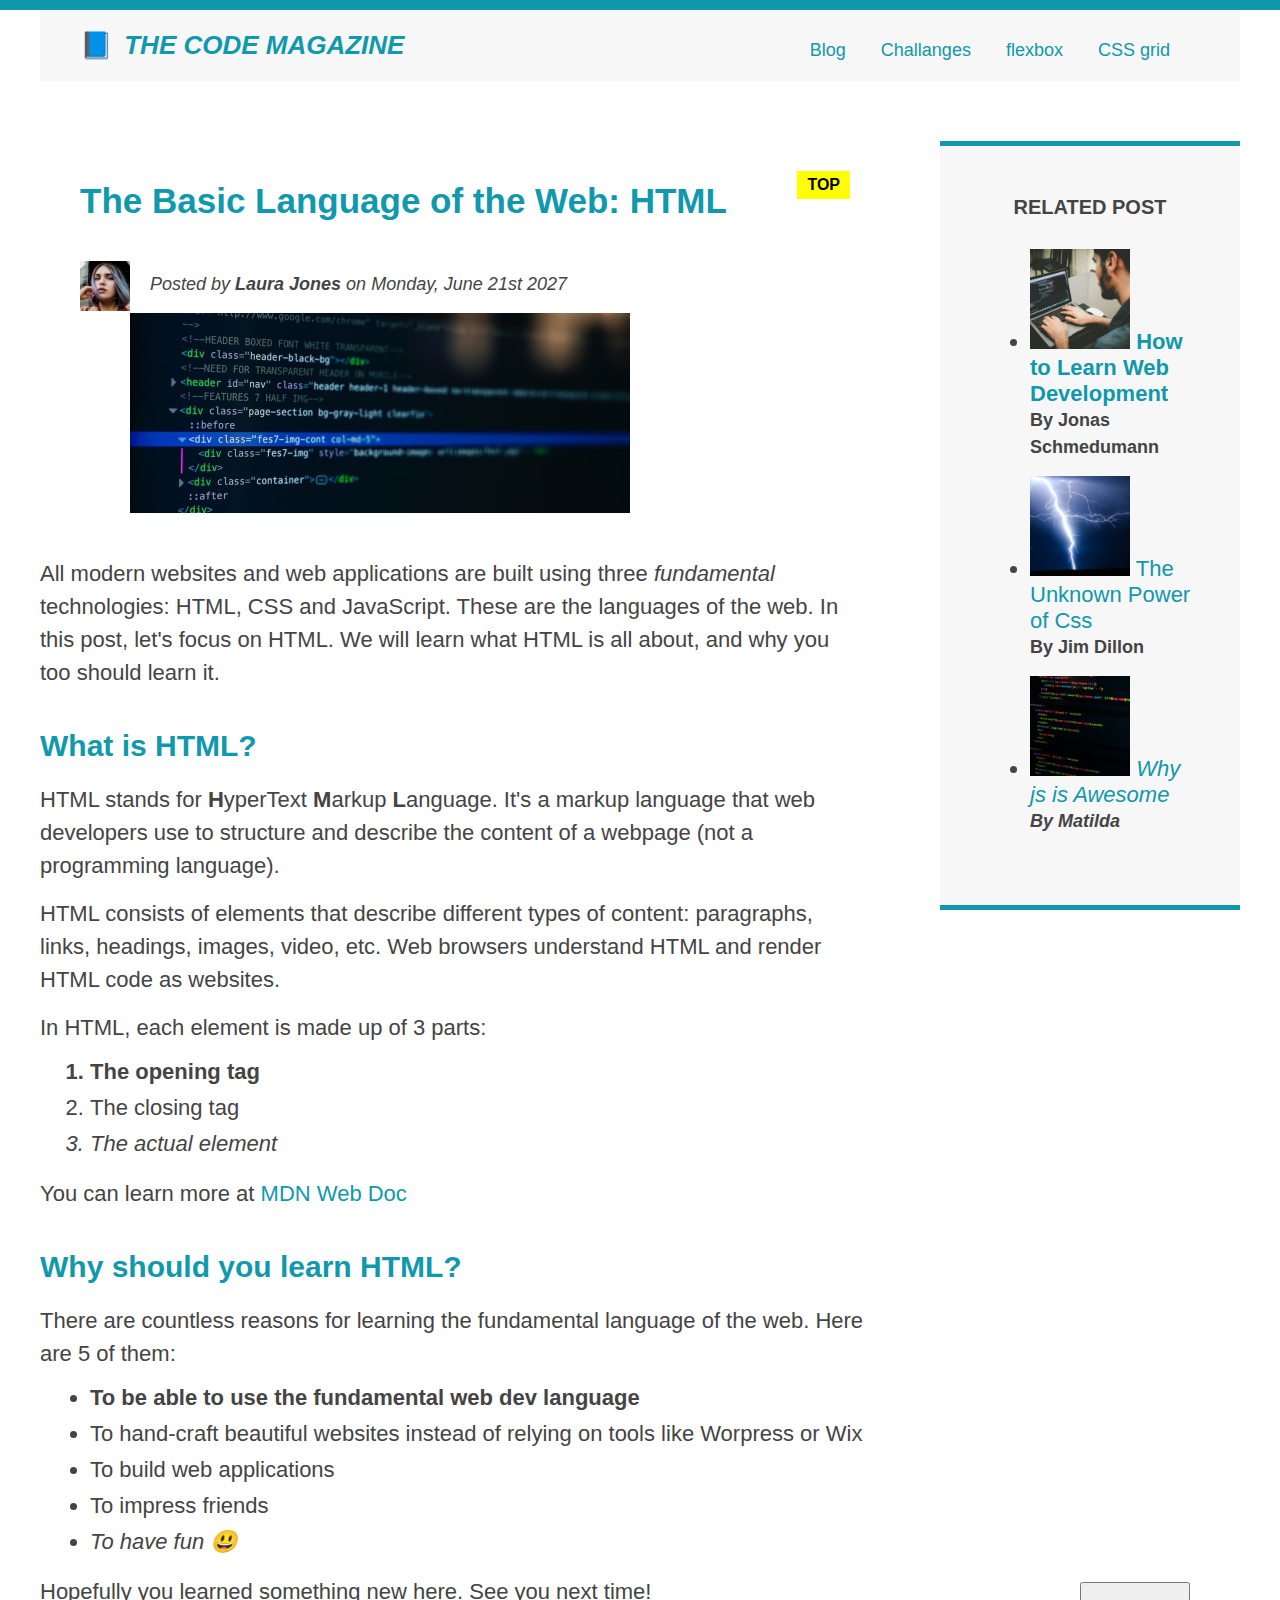
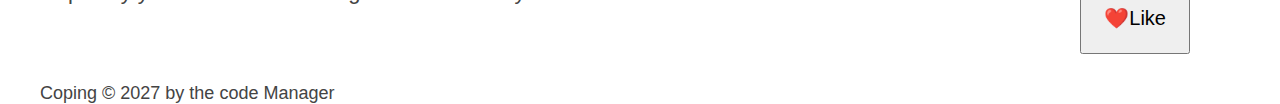
<file: index.html>
<!DOCTYPE html>
<html lang="en">

<head>
    <meta charset="UTF-8">
    <link rel="stylesheet" href="./style.css">
    <meta http-equiv="X-UA-Compatible" content="IE=edge">
    <meta name="viewport" content="width=device-width, initial-scale=1.0">
    <title>The Basic Language of the Web: HTML</title>
</head>

<body>
    <div class="container">
        <header class="main-header clearfix">
            <h1>📘 The Code Magazine</h1>
            <nav>
                <a href="blog.html">Blog</a>
                <a href="shoe.html">Challanges</a>
                <a href="flexbox.html">flexbox</a>
                <a href="css-grid.html">CSS grid</a>
            </nav>
        </header>
        <article>
            <header class="post-header">
                <h2>The Basic Language of the Web: HTML</h2>
                <img src="img/laura-jones.jpg" alt="headset of laura jone" width="50" height="50" class="author-img" />

                <p id="author" class="author">Posted by <strong>Laura Jones</strong> on Monday, June 21st 2027</p>

                <img src="img/post-img.jpg" alt="HTML code on screen" width="500" height="200" />
                <button>❤️Like</button>
            </header>


            <p>All modern websites and web applications are built using three <em>fundamental</em> technologies: HTML,
                CSS and JavaScript. These are the languages of the web.

                In this post, let's focus on HTML. We will learn what HTML is all about, and why you too should learn
                it.
            </p>
            <h3>What is HTML?</h3>
            <p>HTML stands for <strong>H</strong>yperText <strong>M</strong>arkup <strong>L</strong>anguage.
                It's a markup language that web developers use to structure and describe the content of a webpage (not a
                programming language).
            </p>
            <p>HTML consists of elements that describe different types of content: paragraphs, links, headings, images,
                video, etc.
                Web browsers understand HTML and render HTML code as websites.
            </p>
            <p>In HTML, each element is made up of 3 parts:</p>
            <ol>
                <li>The opening tag</li>
                <li>The closing tag</li>
                <li>The actual element</li>
            </ol>
            <p>You can learn more at <a href="https://developer.mozilla.org/en-US/docs/Web/HTML" target="_blank">MDN Web
                    Doc</a>
            </p>

            <h3>Why should you learn HTML?</h3>
            <p>There are countless reasons for learning the fundamental language of the web. Here are 5 of them:</p>
            <p>
            <ul>
                <li>To be able to use the fundamental web dev language</li>
                <li>To hand-craft beautiful websites instead of relying on tools like Worpress or Wix</li>
                <li>To build web applications</li>
                <li>To impress friends</li>
                <li>To have fun 😃</li>
            </ul>
            <p>Hopefully you learned something new here. See you next time!</p>
        </article>

        <aside>
            <h4>
                Related Post
            </h4>
            <ul class="relate">
                <li>
                    <img src="img/related-1.jpg" alt="photo" width="100" height="100">
                    <a href="#">How to Learn Web Development</a>
                    <p class="related-author">By Jonas Schmedumann</p>
                </li>

                <li>
                    <img src="img/related-2.jpg" alt="photo2" width="100" height="100">
                    <a href="#">The Unknown Power of Css </a>
                    <p class="related-author">By Jim Dillon</p>
                </li>

                <li>
                    <img src="img/related-3.jpg" alt="photo3" width="100" height="100">
                    <a href="#">Why js is Awesome</a>
                    <p class="related-author">By Matilda</p>
                </li>

            </ul>
        </aside>
        <footer id="copy-right" class="copy-righttext">Coping &copy; 2027 by the code Manager</footer>
    </div>

</body>

</html>
</file>
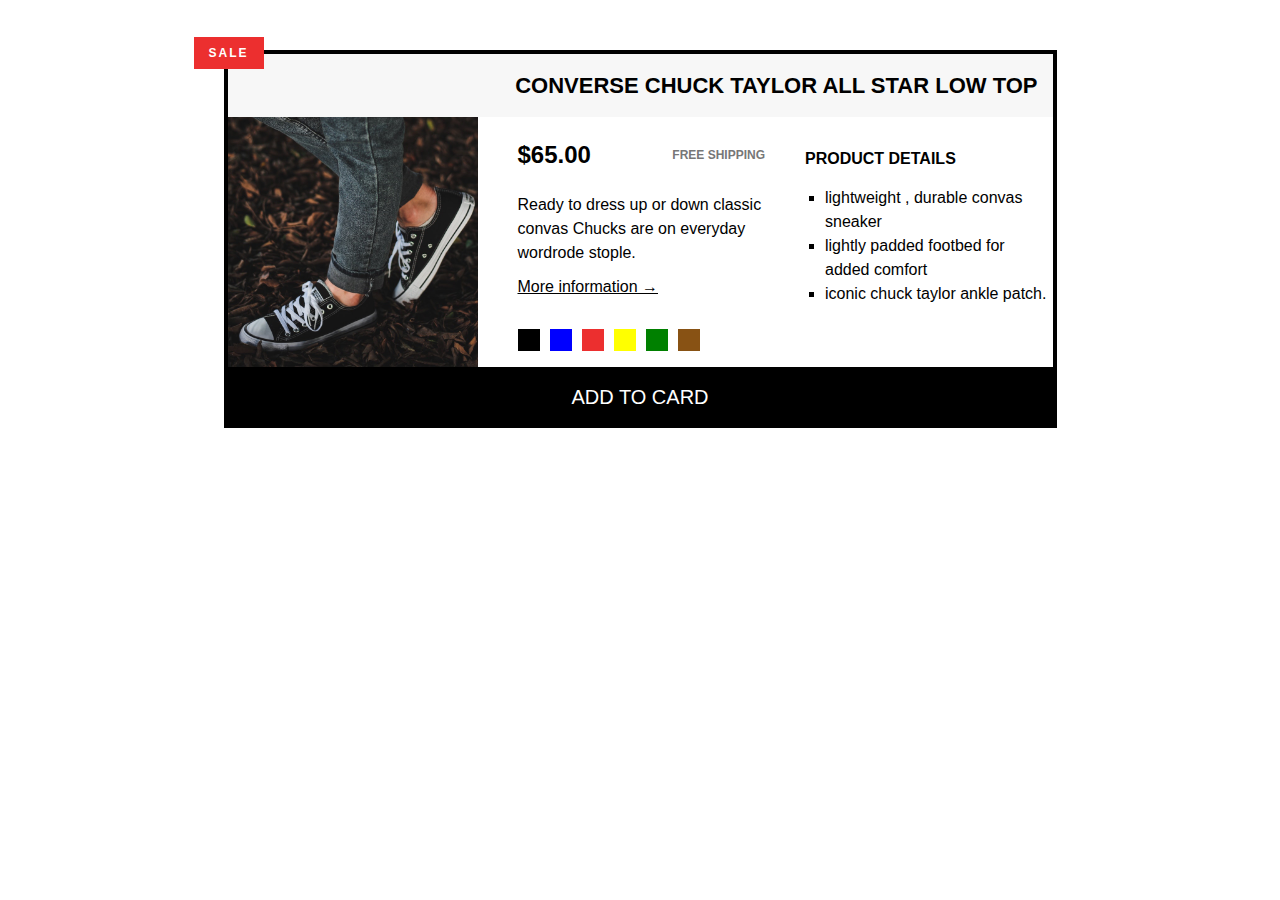
<file: shoe.html>
<!DOCTYPE html>
<html lang="en">

<head>
  <meta charset="UTF-8">
  <meta http-equiv="X-UA-Compatible" content="IE=edge">
  <meta name="viewport" content="width=device-width, initial-scale=1.0">
  <link rel="stylesheet" href="shoe.css">
  <title>shoe</title>
</head>

<body>

  <article class="product">
    <h2 class="product-title">Converse Chuck Taylor All star Low Top </h2>

    <img src="img/challenges.jpg" alt="Chuck Taylor All Star Shoe" height="250" width="250" class=".product-img">
   
    <div class="product-info">
      <div class="product-price">
        <p class="price"><strong>$65.00</strong></p>
        <p class="shipping">Free shipping</p>
      </div>
      <p class="sale">sale</p>

      <p class="product-description">Ready to dress up or down classic convas Chucks are on everyday wordrode stople.</p>
      <a href="https://www.converse.com" target="blank" class="more-info">More information &rarr;</a>
      <div class="product-colors">
        <div class="color"></div>
        <div class="color color-blue"></div>
        <div class="color color-red"></div>
        <div class="color color-yellow"></div>
        <div class="color color-green"></div>
        <div class="color color-brown"></div>
      </div>
    </div>
  
    <div class=".product-details">
      <h3 class="details-title">product details</h3>
      <ul class="details-list">
        <li> lightweight , durable convas sneaker </li>
        <li>lightly padded footbed for added comfort</li>
        <li>iconic chuck taylor ankle patch. </li>
      </ul>
    </div>
    <button class="add-card">add to card</button>
  </article>
</body>
</html>
</file>
<file: style.css>
*{
    padding: 0;
    margin: 0;
    box-sizing: border-box;
}

body{
    font-family: sans-serif;
    color: #444;

    border-top: 10px solid #1098ad;
    position: relative;
}


.main-header{
    background-color: #f7f7f7;
    padding: 20px 40px;
    margin-bottom: 60px;
    /* background-color: orange; */
}

nav{
    font-size: 18px;
}
nav a:link{
    margin-right: 30px;
    margin-top: 10px;
    display: inline-block;
}
.container{
    width: 1200px;
    position: relative;
    margin:0 auto;
}
article{
    margin-bottom: 60px;
}
.post-header{
    margin: 40px;
}
aside{
    background-color: #f7f7f7;
    border-top: 5px solid #1098ad;
    border-bottom: 5px solid #1098ad;
    padding: 50px 40px;
   
}



h1,h2,h3{
    color: #1098ad;
}

h1{
    /* color: blue; */
    font-size: 26px;
    text-transform: uppercase;
    font-style: italic;
    
    
    
}
h1::first-letter{
    margin-right: 5px;
    font-style: normal;
}
h2{
    font-size: 35px;
   font-weight: bold;
    margin-bottom: 40px;
    position: relative;
    
}
/* h2{
    position: relative;
} */
h2::after{
    content: "TOP";
    background-color: yellow;
    color: #000;
    display: inline-block;
    position: absolute;
    font-size: 16px;
    top: -10px;
    right: -25px;
    padding: 5px 10px;

}

h3{
    font-size: 30px;
    margin-bottom: 20px;
    margin-top: 40px;
    
}
h4{
    font-size: 20px;
    text-align: center;
    text-transform: uppercase;
    margin-bottom: 30px;

    /* text-align: center; */
}

p{
    font-size: 22px;
    line-height: 1.5;
    margin-bottom: 15px;
}
ul,ol{
    margin-left: 50px;
    margin-bottom: 20px;
}
li{
    font-size: 22px;
    margin-bottom: 10px;
    /* line-height: 1.5; */
}
li:last-child{
    margin-bottom: 0;
}
#author{
    font-style: italic;
    font-size: 18px;
}
#copy-right{
    font-size: 18px;
}
.related-author{
    font-size: 18px;
    font-weight: bold;
}
.related{
    list-style: none;
    margin-left: 0;
}

li:first-child{
    font-weight: bold;
}
li:last-child{
    font-style: italic;
}
a:link{
    color:#1098ad ;
    text-decoration: none;
}
/* a:link:last-child{
    margin-right: 0;
} */
a:visited{
    color:#1098ad ;
}
a:hover{
    color: orangered;
    font-weight: bold;
    text-decoration: underline orangered;
}
button{
    position: absolute;
    font-size: 20px;
    padding: 22px;
    cursor: pointer;
    bottom: 50px;
    right: 50px;

}

.author-img{
    float: left;
    margin-bottom: 20px;
}
.author{
    float: left;
    margin-top: 10px;
    margin-left: 20px;

}
h1{
    float: left;
}
nav{
    float: right;
}
.clearfix::after{
    clear: both;
    content: "";
    display: block;

}
article{
    
    width: 825px;
    float: left;

}
aside{
   
    width: 300px;
    float: right;
    
}
footer{
 
    clear: both;
}
</file>
<file: shoe.css>
*{
    margin: 0;
    padding: 0;
}
body{
    line-height: 1.5;
    font-family: sans-serif;
}
.product{
    border: 4px solid black;
    width: 825px;
    margin: 50px auto;
    position: relative;
    display: grid;
    grid-template-columns: 250px 1fr 1fr;
    column-gap: 40px;
}
.product-title{
    text-align: right;
    text-transform: uppercase;
    font-size: 22px;
    background-color: #f7f7f7;
    padding: 15px;
    grid-column: 1/-1;
}
.product-info{
    flex: 1;
    margin-top: 20px;
}
.product-price{
    display: flex;
    justify-content: space-between;
    align-items: center;
    margin-bottom: 20px;
}

.price {
  font-size: 24px;
}
.shipping {
  font-size: 12px;
  text-transform: uppercase;
  font-weight: bold;
  color: #777;
}
.sale {
  background-color: #ec2f2f;
  color: #fff;
  font-size: 12px;
  text-transform: uppercase;
  font-weight: bold;
  letter-spacing: 2px;
  padding: 7px 15px;
  display: inline-block;
  position: absolute;
  top: -17px;
  left: -34px;
}

.product-description {
    margin-bottom: 10px;
}
.more-info:link,
.more-info:visited {
    color: black;
    margin-bottom: 30px;
    display: inline-block;
}
.more-info:hover,
.more-info:active {
    text-decoration: none;
}
.product-colors {
    display: flex;
    gap: 10px;
}
.color {
    background-color: #000;
    height: 22px;
    width: 22px;
}
.color-brown {
    background-color: #885214;
}
.color-blue {
    background-color: blue;
}
.color-yellow {
    background-color:yellow;
}
.color-green {
    background-color: green;
}
.color-red {
    background-color: #ec2f2f;
}
.product-details{
    margin-top: 20px;
    flex: 1;
}
.details-title {
    text-transform: uppercase;
    font-size: 16px;
    margin-bottom: 15px;
    margin-top: 30px;
}
.details-list {
    list-style: square;
    margin-left: 20px;
}
.product-list li {
    margin-bottom: 10px;
}

.add-card {
    background-color: #000;
    border: none;
    color: #fff;
    font-size: 20px;
    text-transform: uppercase;
    cursor: pointer;
    padding: 15px;
    width: 100%;
    border-top: 4px solid black;
    grid-column: 1/-1;
}
.add-card:hover {
    color: #000;
    background-color: #fff;
}
</file>
